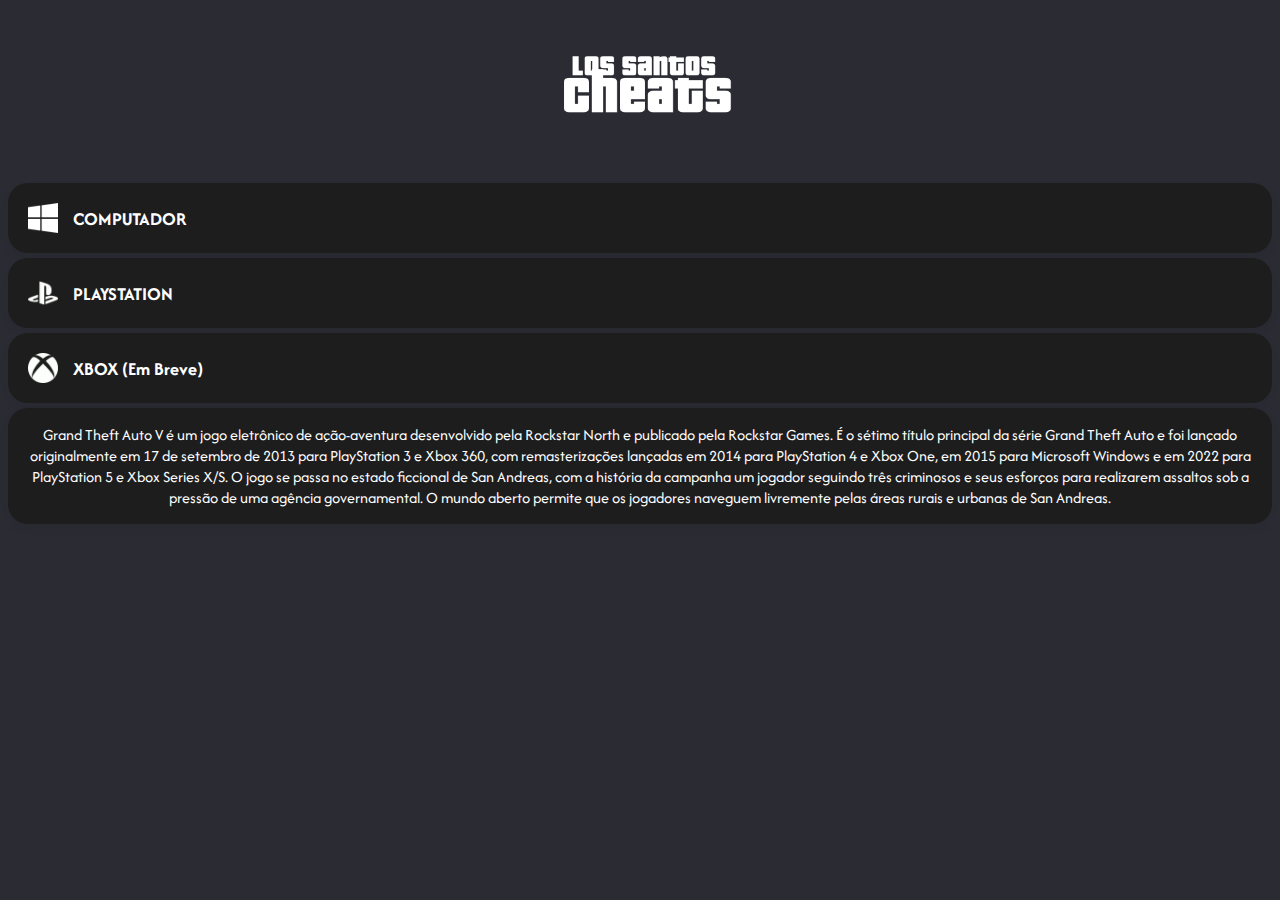
<file: index.html>
<!DOCTYPE html>
<html>

<head>
  <meta charset="UTF-8">
  <meta name="viewport" content="width=device-width, initial-scale=1">
  <title></title>
  
  <link rel="preconnect" href="https://fonts.googleapis.com">
  <link rel="preconnect" href="https://fonts.gstatic.com" crossorigin>
  <link href="https://fonts.googleapis.com/css2?family=Afacad+Flux:wght@100..1000&display=swap" rel="stylesheet">
  
  <link rel="stylesheet" href="menu.css">
  
</head>

<body>
  
<div class="container">
  
<div class="title">
<img src="Novo projeto 286 [752A6C7].png" height="170">
</div>

<div class="selec" onclick="pc()">
   <img src="485 Sem Título_20241006180355.png" width="30">
   <h3>COMPUTADOR </h3>
</div>

<div class="selec" onclick="ps()">
   <img src="485 Sem Título_20241006180324.png" width="30">
   <h3>PLAYSTATION</h3>
</div>

<div class="selec" onclick="alert('Em Breve')">
   <img src="485 Sem Título_20241006180335.png" width="30">
   <h3>XBOX (Em Breve)</h3>
</div>

<div class="info">
  
  <p>Grand Theft Auto V é um jogo eletrônico de ação-aventura desenvolvido pela Rockstar North e publicado pela Rockstar Games. É o sétimo título principal da série Grand Theft Auto e foi lançado originalmente em 17 de setembro de 2013 para PlayStation 3 e Xbox 360, com remasterizações lançadas em 2014 para PlayStation 4 e Xbox One, em 2015 para Microsoft Windows e em 2022 para PlayStation 5 e Xbox Series X/S. O jogo se passa no estado ficcional de San Andreas, com a história da campanha um jogador seguindo três criminosos e seus esforços para realizarem assaltos sob a pressão de uma agência governamental. O mundo aberto permite que os jogadores naveguem livremente pelas áreas rurais e urbanas de San Andreas.</p>
  
</div>

</div>

<script>
  
  function pc() {
        window.location.href = "cheatspc.html";
    }
    
  function ps() {
        window.location.href = "cheatsps.html";
    }  
    
  
</script>

</body>

</html>
</file>
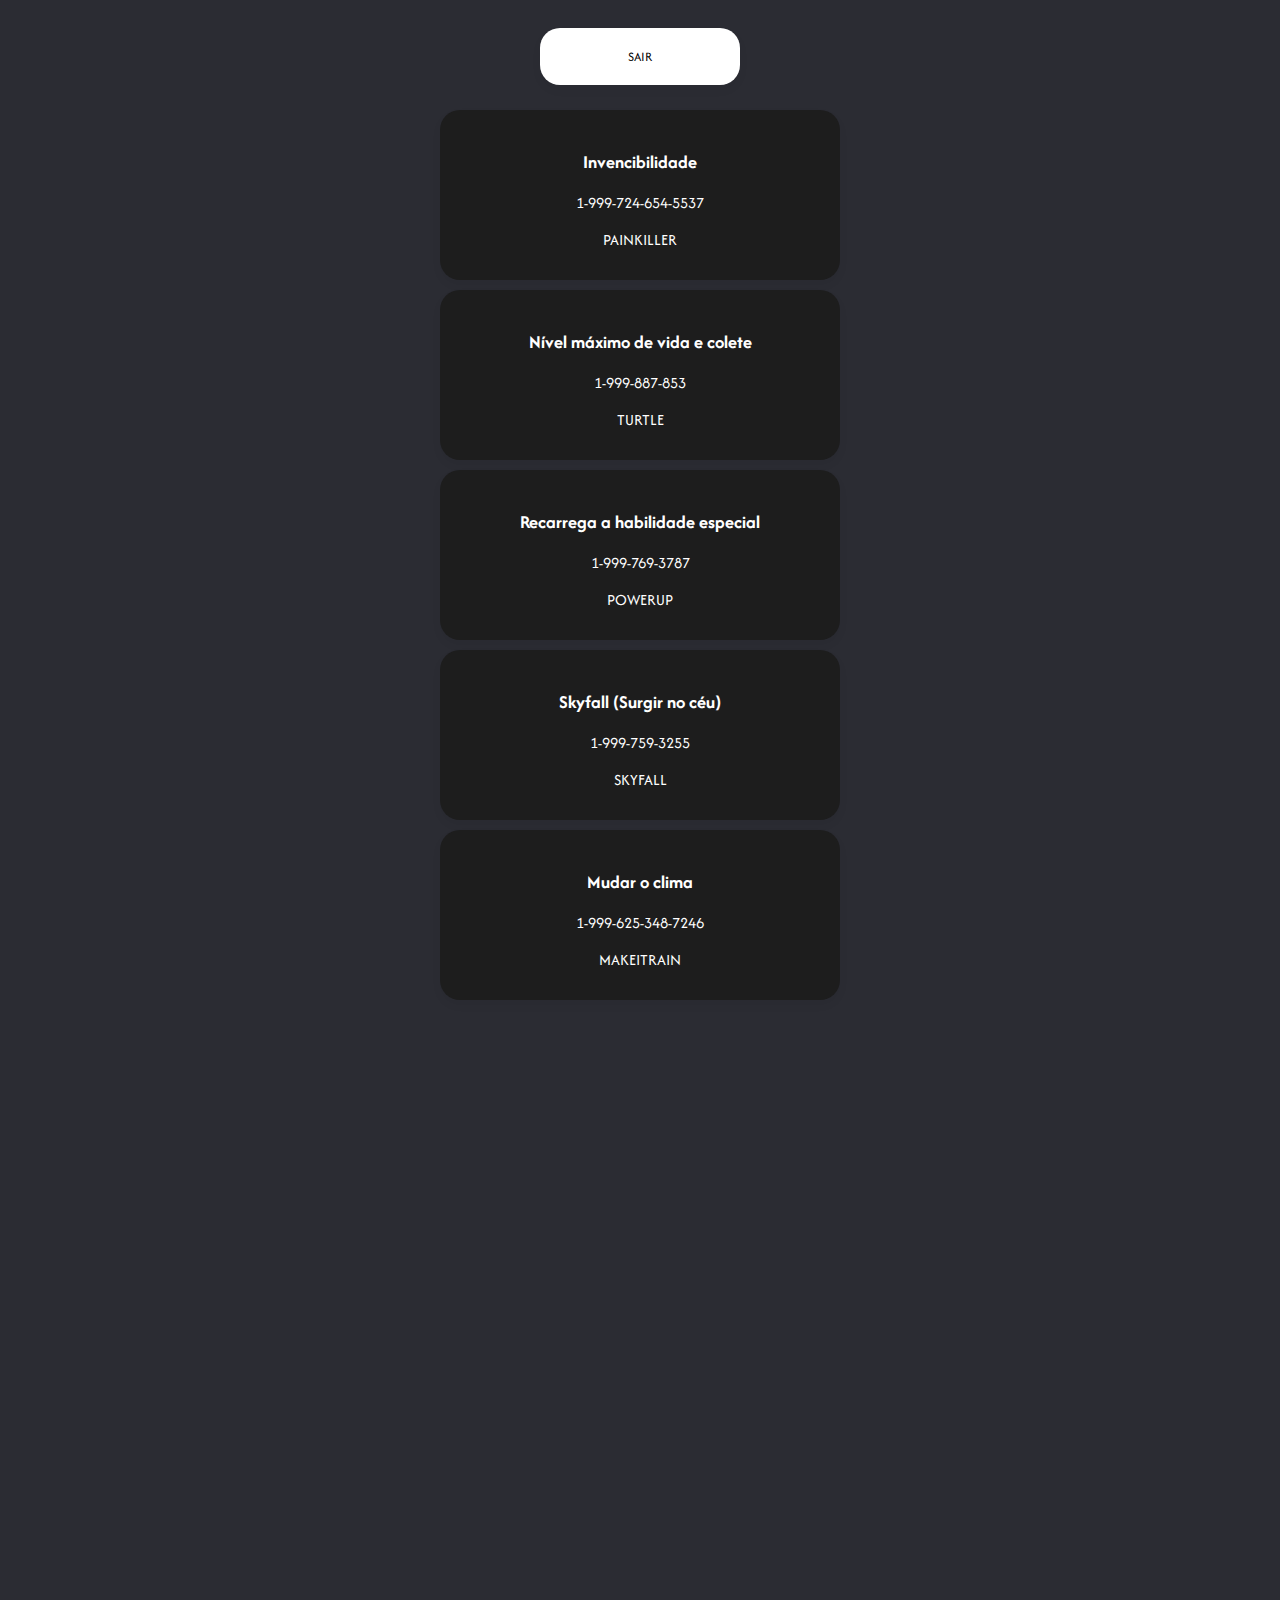
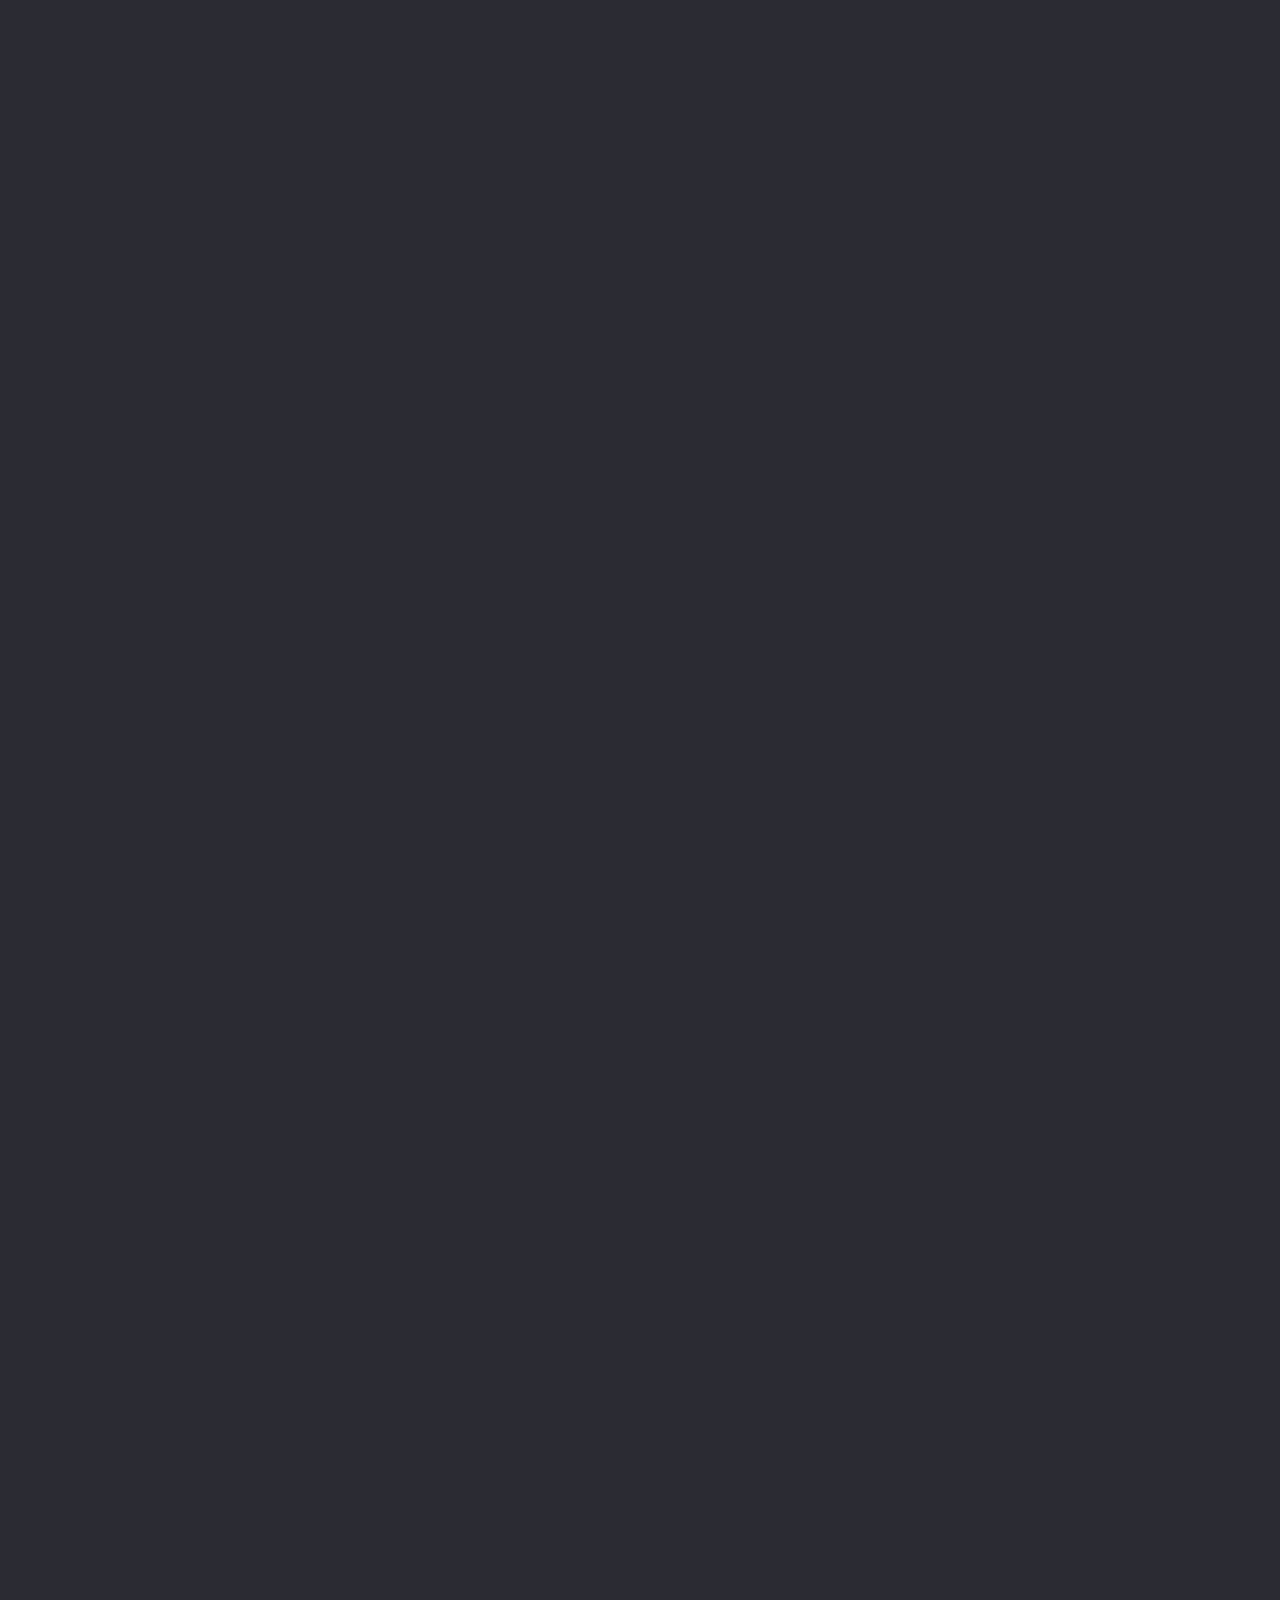
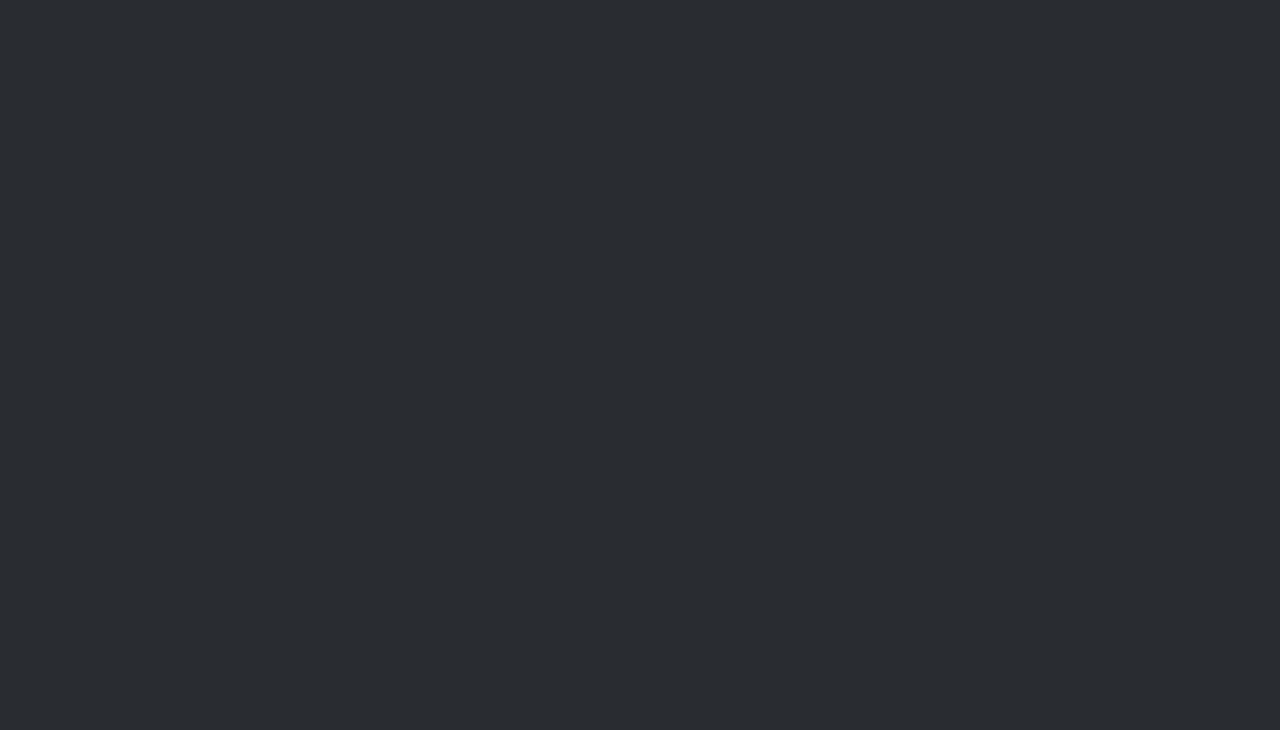
<file: cheatspc.html>
<!DOCTYPE html>
<html lang="en">
<head>
  <meta charset="UTF-8">
  <meta http-equiv="X-UA-Compatible" content="IE=Edge">
  <meta name="viewport" content="width=device-width, initial-scale=1">

  <link rel="preconnect" href="https://fonts.googleapis.com">
  <link rel="preconnect" href="https://fonts.gstatic.com" crossorigin>
  <link href="https://fonts.googleapis.com/css2?family=Afacad+Flux:wght@100..1000&display=swap" rel="stylesheet">

  <link rel="stylesheet" href="cheatspc.css">
  
</head>

<body>

<div class="container">
  
 <button onclick="exit()">SAIR</button>
  
  
  <div class="cheat">
    <h3>Invencibilidade</h3>
    <p>1-999-724-654-5537</p>
    <p>PAINKILLER</p>
  </div>
  
  <div class="cheat">
    <h3>Nível máximo de vida e colete</h3>
    <p>1-999-887-853</p>
    <p>TURTLE</p>
  </div>
  
  <div class="cheat">
    <h3>Recarrega a habilidade especial</h3>
    <p>1-999-769-3787</p>
    <p>POWERUP</p>
  </div>

  <div class="cheat">
    <h3>Skyfall (Surgir no céu)</h3>
    <p>1-999-759-3255</p>
    <p>SKYFALL</p>
  </div>
  
  <div class="cheat">
    <h3>Mudar o clima</h3>
    <p>1-999-625-348-7246</p>
    <p>MAKEITRAIN</p>
  </div>
  
  <div class="cheat">
    <h3>Balas incendiárias</h3>
    <p>1-999-462-363-4279</p>
    <p>INCENDIARY</p>
  </div>
  
  <div class="cheat">
    <h3>Ataques corpo a corpo explosivos</h3>
    <p>1-999-4684-2637</p>
    <p>HOTHANDS</p>
  </div>
  
  <div class="cheat">
    <h3>Mira em câmera lenta</h3>
    <p>1-999-332-3393</p>
    <p>DEADEYE</p>
  </div>
  
  <div class="cheat">
    <h3>Câmera lenta</h3>
    <p>1-999-756-966</p>
    <p>SLOWMO</p>
  </div>
  
  <div class="cheat">
    <h3>Gravidade lunar</h3>
    <p>1-999-356-2837</p>
    <p>FLOATER</p>
  </div>
  
  <div class="cheat">
    <h3>Carros derrapam mais</h3>
    <p>1-999-766-9329</p>
    <p>SNOWDAY</p>
  </div>
  
  <div class="cheat">
    <h3>Paraquedas</h3>
    <p>1-999-759-3483</p>
    <p>SKYDIVE</p>
  </div>
  
    <div class="cheat">
    <h3>Carro Comet</h3>
    <p>1-999-266-38</p>
    <p>COMET</p>
  </div>
  
  <div class="cheat">
    <h3>Carro Rapid GT</h3>
    <p>1-999-727-4348</p>
    <p>RAPIDGT</p>
  </div>

  <div class="cheat">
    <h3>Moto PCJ-600</h3>
    <p>1-999-762-538</p>
    <p>ROCKET</p>
  </div>

 <div class="cheat">
    <h3>Moto Sanchez</h3>
    <p>1-999-633-7623</p>
    <p>OFFROAD</p>
  </div>
 
 <div class="cheat">
   <h3>Bicicleta BMX</h3>
   <p>1-999-226-348</p>
   <p>BANDIT</p>
 </div>
 
 <div class="cheat">
   <h3>Limousine</h3>
   <p>1-999-846-39663</p>
   <p>VINEWOOD</p>
 </div>
 
 <div class="cheat">
   <h3>Caminhão de lixo Trashmaster</h3>
   <p>1-999-872-433</p>
   <p>TRASHED</p>
 </div> 

 <div class="cheat">
   <h3>Helicóptero Buzzard</h3>
   <p>1-999-289-9633</p>
   <p>BUZZOFF</p>
 </div>

 <div class="cheat">
   <h3>Avião de Acrobacias</h3>
   <p>1-999-2276-78676</p>
   <p>BARNSTORM</p>
 </div>
  
</div>

<script>
  
      function exit() {
        window.location.href = "index.html";
    }
  
</script>

  <script src="main.js"></script>
</body>
</html>
</file>
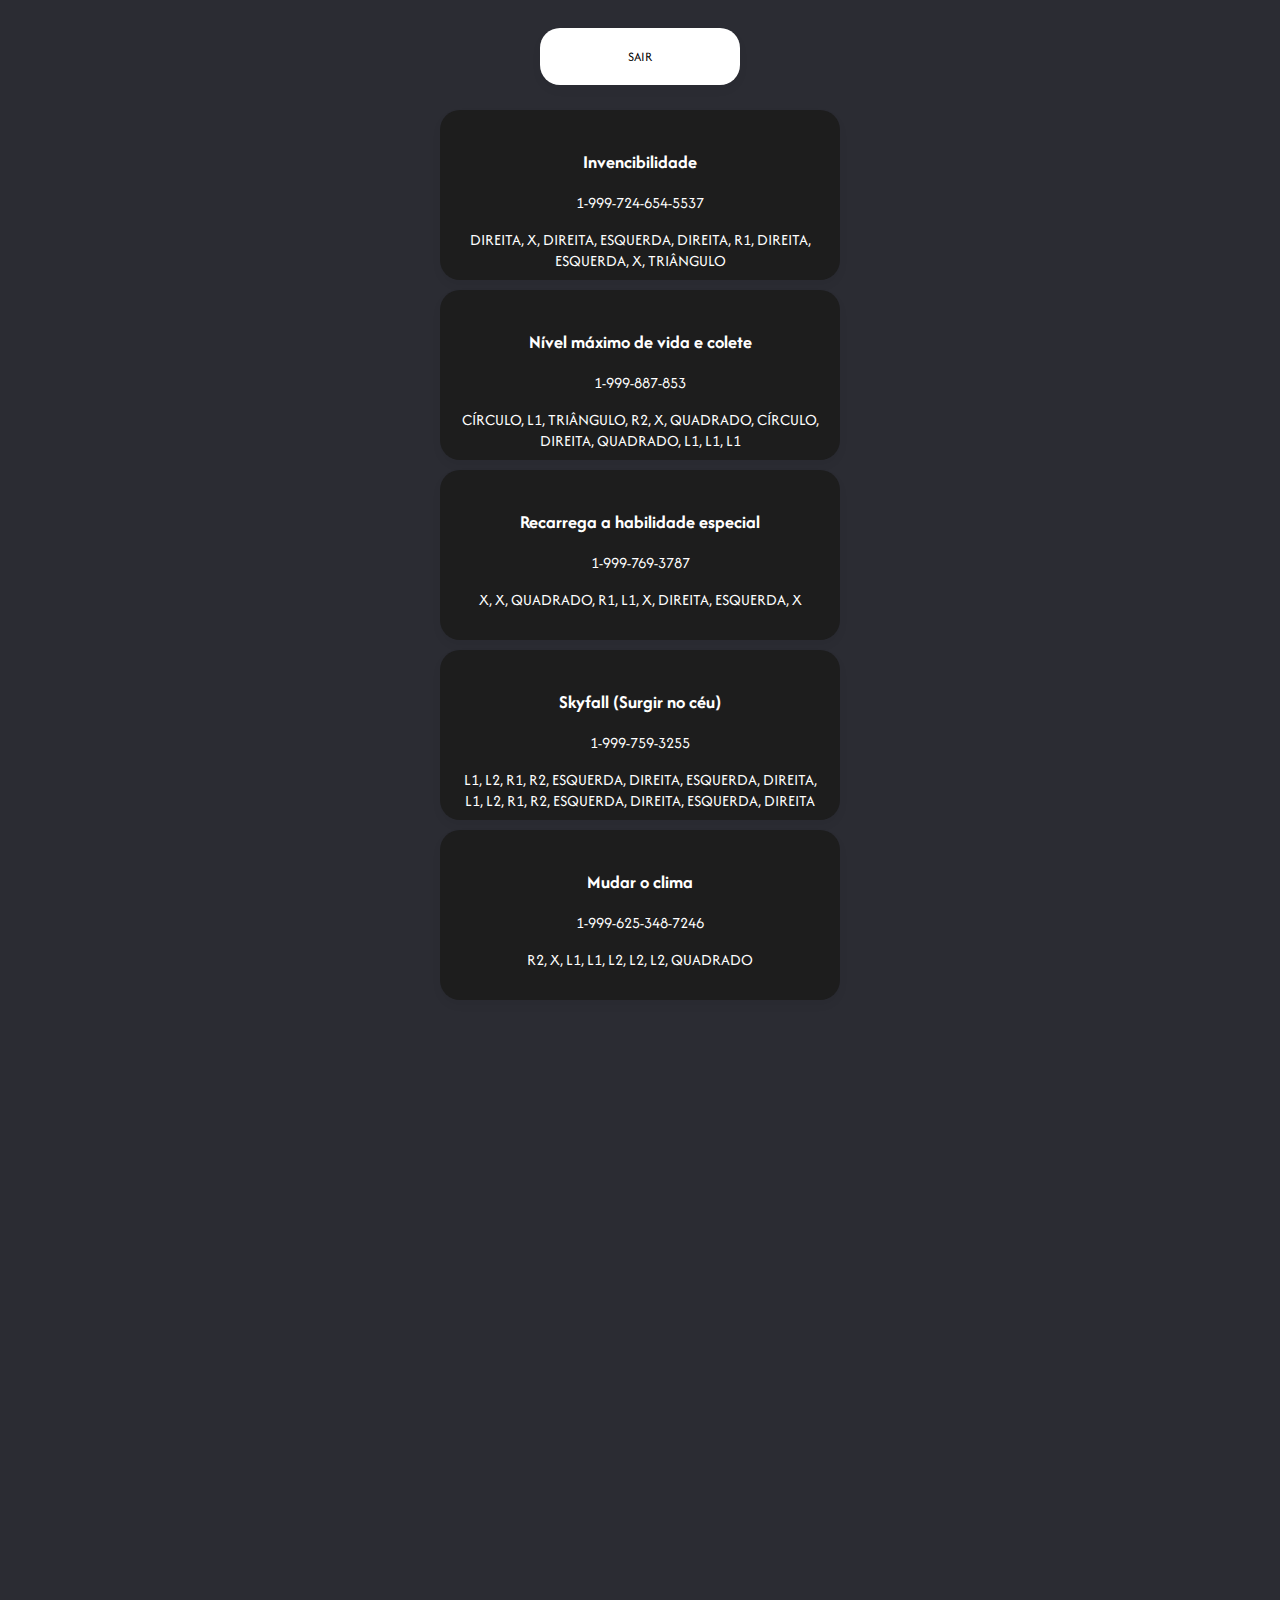
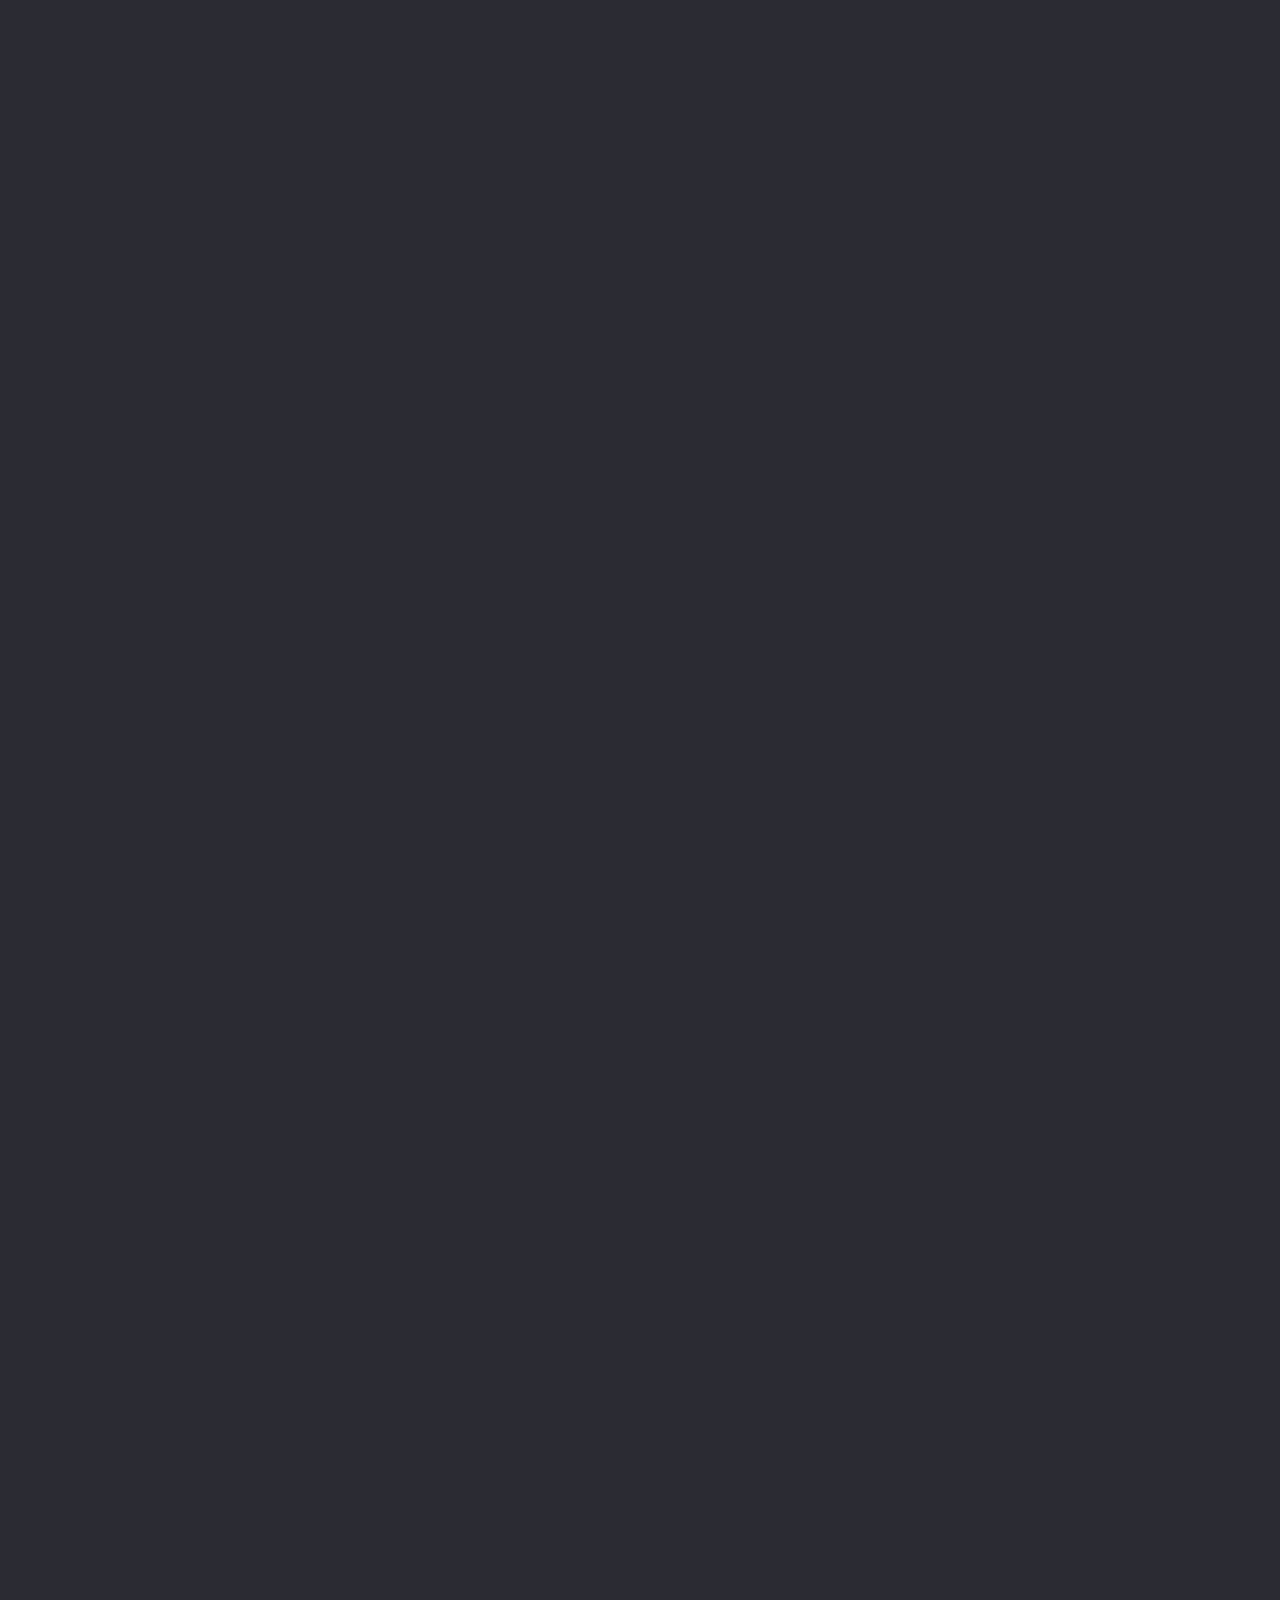
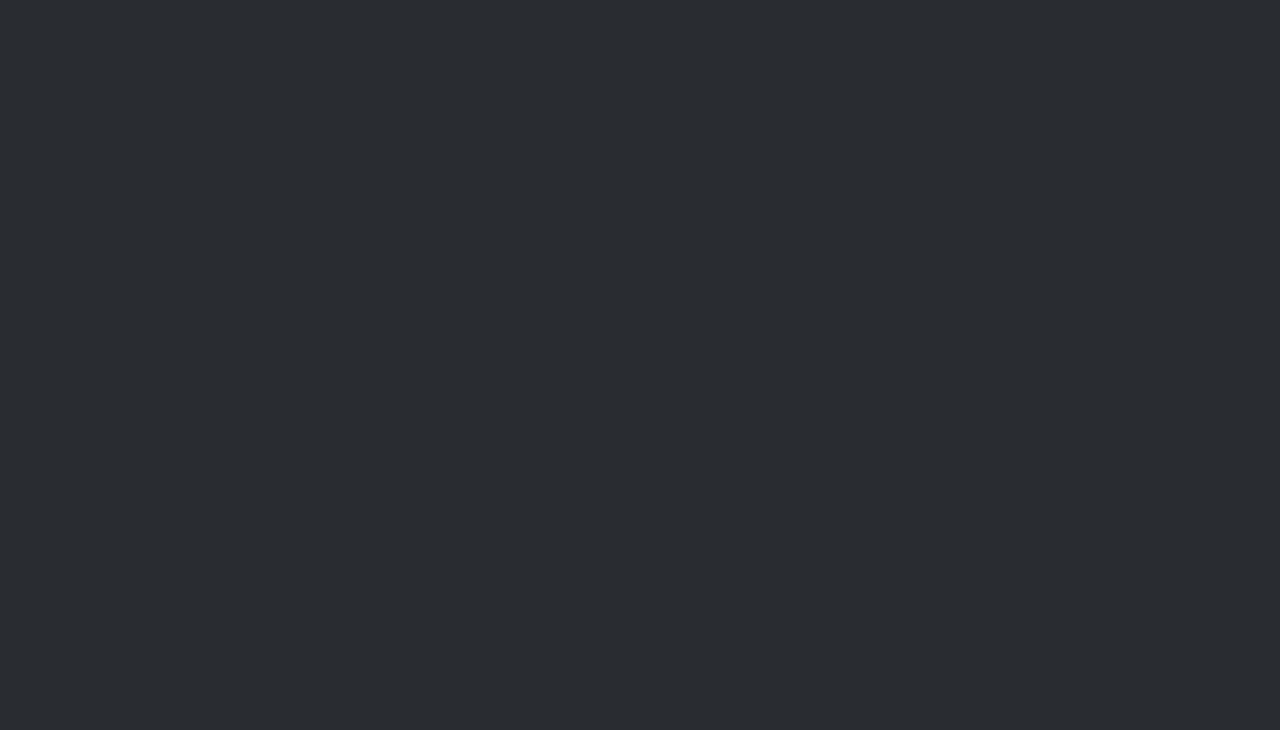
<file: cheatsps.html>
<!DOCTYPE html>
<html lang="en">
<head>
  <meta charset="UTF-8">
  <meta http-equiv="X-UA-Compatible" content="IE=Edge">
  <meta name="viewport" content="width=device-width, initial-scale=1">

  <link rel="preconnect" href="https://fonts.googleapis.com">
  <link rel="preconnect" href="https://fonts.gstatic.com" crossorigin>
  <link href="https://fonts.googleapis.com/css2?family=Afacad+Flux:wght@100..1000&display=swap" rel="stylesheet">

  <link rel="stylesheet" href="cheatsps.css">
  
</head>

<body>

<div class="container">
  
 <button onclick="exit()">SAIR</button>
  
  
  <div class="cheat">
    <h3>Invencibilidade</h3>
    <p>1-999-724-654-5537</p>
    <p>DIREITA, X, DIREITA, ESQUERDA, DIREITA, R1, DIREITA, ESQUERDA, X, TRIÂNGULO</p>
  </div>
  
  <div class="cheat">
    <h3>Nível máximo de vida e colete</h3>
    <p>1-999-887-853</p>
    <p>CÍRCULO, L1, TRIÂNGULO, R2, X, QUADRADO, CÍRCULO, DIREITA, QUADRADO, L1, L1, L1</p>
  </div>
  
  <div class="cheat">
    <h3>Recarrega a habilidade especial</h3>
    <p>1-999-769-3787</p>
    <p>X, X, QUADRADO, R1, L1, X, DIREITA, ESQUERDA, X</p>
  </div>

  <div class="cheat">
    <h3>Skyfall (Surgir no céu)</h3>
    <p>1-999-759-3255</p>
    <p>L1, L2, R1, R2, ESQUERDA, DIREITA, ESQUERDA, DIREITA, L1, L2, R1, R2, ESQUERDA, DIREITA, ESQUERDA, DIREITA</p>
  </div>
  
  <div class="cheat">
    <h3>Mudar o clima</h3>
    <p>1-999-625-348-7246</p>
    <p>R2, X, L1, L1, L2, L2, L2, QUADRADO</p>
  </div>
  
  <div class="cheat">
    <h3>Balas incendiárias</h3>
    <p>1-999-462-363-4279</p>
    <p>	L1, R1, QUADRADO, R1, ESQUERDA, R2, R1, ESQUERDA, QUADRADO, DIREITA, L1, L1</p>
  </div>
  
  <div class="cheat">
    <h3>Ataques corpo a corpo explosivos</h3>
    <p>1-999-4684-2637</p>
    <p>DIREITA, ESQUERDA, X, TRIÂNGULO, R1, CÍRCULO, CÍRCULO, CÍRCULO, L2</p>
  </div>
  
  <div class="cheat">
    <h3>Mira em câmera lenta</h3>
    <p>1-999-332-3393</p>
    <p>QUADRADO, L2, R1, TRIÂNGULO, ESQUERDA, QUADRADO, L2, DIREITA, X</p>
  </div>
  
  <div class="cheat">
    <h3>Câmera lenta</h3>
    <p>1-999-756-966</p>
    <p>TRIÂNGULO, ESQUERDA, DIREITA, DIREITA, QUADRADO, R2, R1</p>
  </div>
  
  <div class="cheat">
    <h3>Gravidade lunar</h3>
    <p>1-999-356-2837</p>
    <p>ESQUERDA, ESQUERDA, L1, R1, L1, DIREITA, ESQUERDA, L1, ESQUERDA</p>
  </div>
  
  <div class="cheat">
    <h3>Carros derrapam mais</h3>
    <p>1-999-766-9329</p>
    <p>TRIÂNGULO, R1, R1, ESQUERDA, R1, L1, R2, L1</p>
  </div>
  
  <div class="cheat">
    <h3>Paraquedas</h3>
    <p>1-999-759-3483</p>
    <p>ESQUERDA, DIREITA, L1, L2, R1, R2, R2, ESQUERDA, ESQUERDA, DIREITA, L1</p>
  </div>
  
    <div class="cheat">
    <h3>Carro Comet</h3>
    <p>1-999-266-38</p>
    <p>R1, CÍRCULO, R2, DIREITA, L1, L2, X, X, QUADRADO, R1</p>
  </div>
  
  <div class="cheat">
    <h3>Carro Rapid GT</h3>
    <p>1-999-727-4348</p>
    <p>R2, L1, CÍRCULO, DIREITA, L1, R1, DIREITA, ESQUERDA, CÍRCULO, R2</p>
  </div>

  <div class="cheat">
    <h3>Moto PCJ-600</h3>
    <p>1-999-762-538</p>
    <p>R1, DIREITA, ESQUERDA, DIREITA, R2, ESQUERDA, DIREITA, QUADRADO, DIREITA, L2, L1, L1</p>
  </div>

 <div class="cheat">
    <h3>Moto Sanchez</h3>
    <p>1-999-633-7623</p>
    <p>CÍRCULO, X, L1, CÍRCULO, CÍRCULO, L1, CÍRCULO, R1, R2, L2, L1, L1</p>
  </div>
 
 <div class="cheat">
   <h3>Bicicleta BMX</h3>
   <p>1-999-226-348</p>
   <p>ESQUERDA, ESQUERDA, DIREITA, DIREITA, ESQUERDA, DIREITA, QUADRADO, CÍRCULO, TRIÂNGULO, R1, R2</p>
 </div>
 
 <div class="cheat">
   <h3>Limousine</h3>
   <p>1-999-846-39663</p>
   <p>R2, DIREITA, L2, ESQUERDA, ESQUERDA, R1, L1, CÍRCULO, DIREITA</p>
 </div>
 
 <div class="cheat">
   <h3>Caminhão de lixo Trashmaster</h3>
   <p>1-999-872-433</p>
   <p>CÍRCULO, R1, CÍRCULO, R1, ESQUERDA, ESQUERDA, R1, L1, CÍRCULO, DIREITA</p>
 </div> 

 <div class="cheat">
   <h3>Helicóptero Buzzard</h3>
   <p>1-999-289-9633</p>
   <p>CÍRCULO, CÍRCULO, L1, CÍRCULO, CÍRCULO, CÍRCULO, L1, L2, R1, TRIÂNGULO, CÍRCULO, TRIÂNGULO</p>
 </div>

 <div class="cheat">
   <h3>Avião de Acrobacias</h3>
   <p>1-999-2276-78676</p>
   <p>CÍRCULO, DIREITA, L1, L2, ESQUERDA, R1, L1, L1, ESQUERDA, ESQUERDA, X, TRIÂNGULO</p>
 </div>
  
</div>

<script>
  
      function exit() {
        window.location.href = "index.html";
    }
  
</script>

  <script src="main.js"></script>
</body>
</html>
</file>
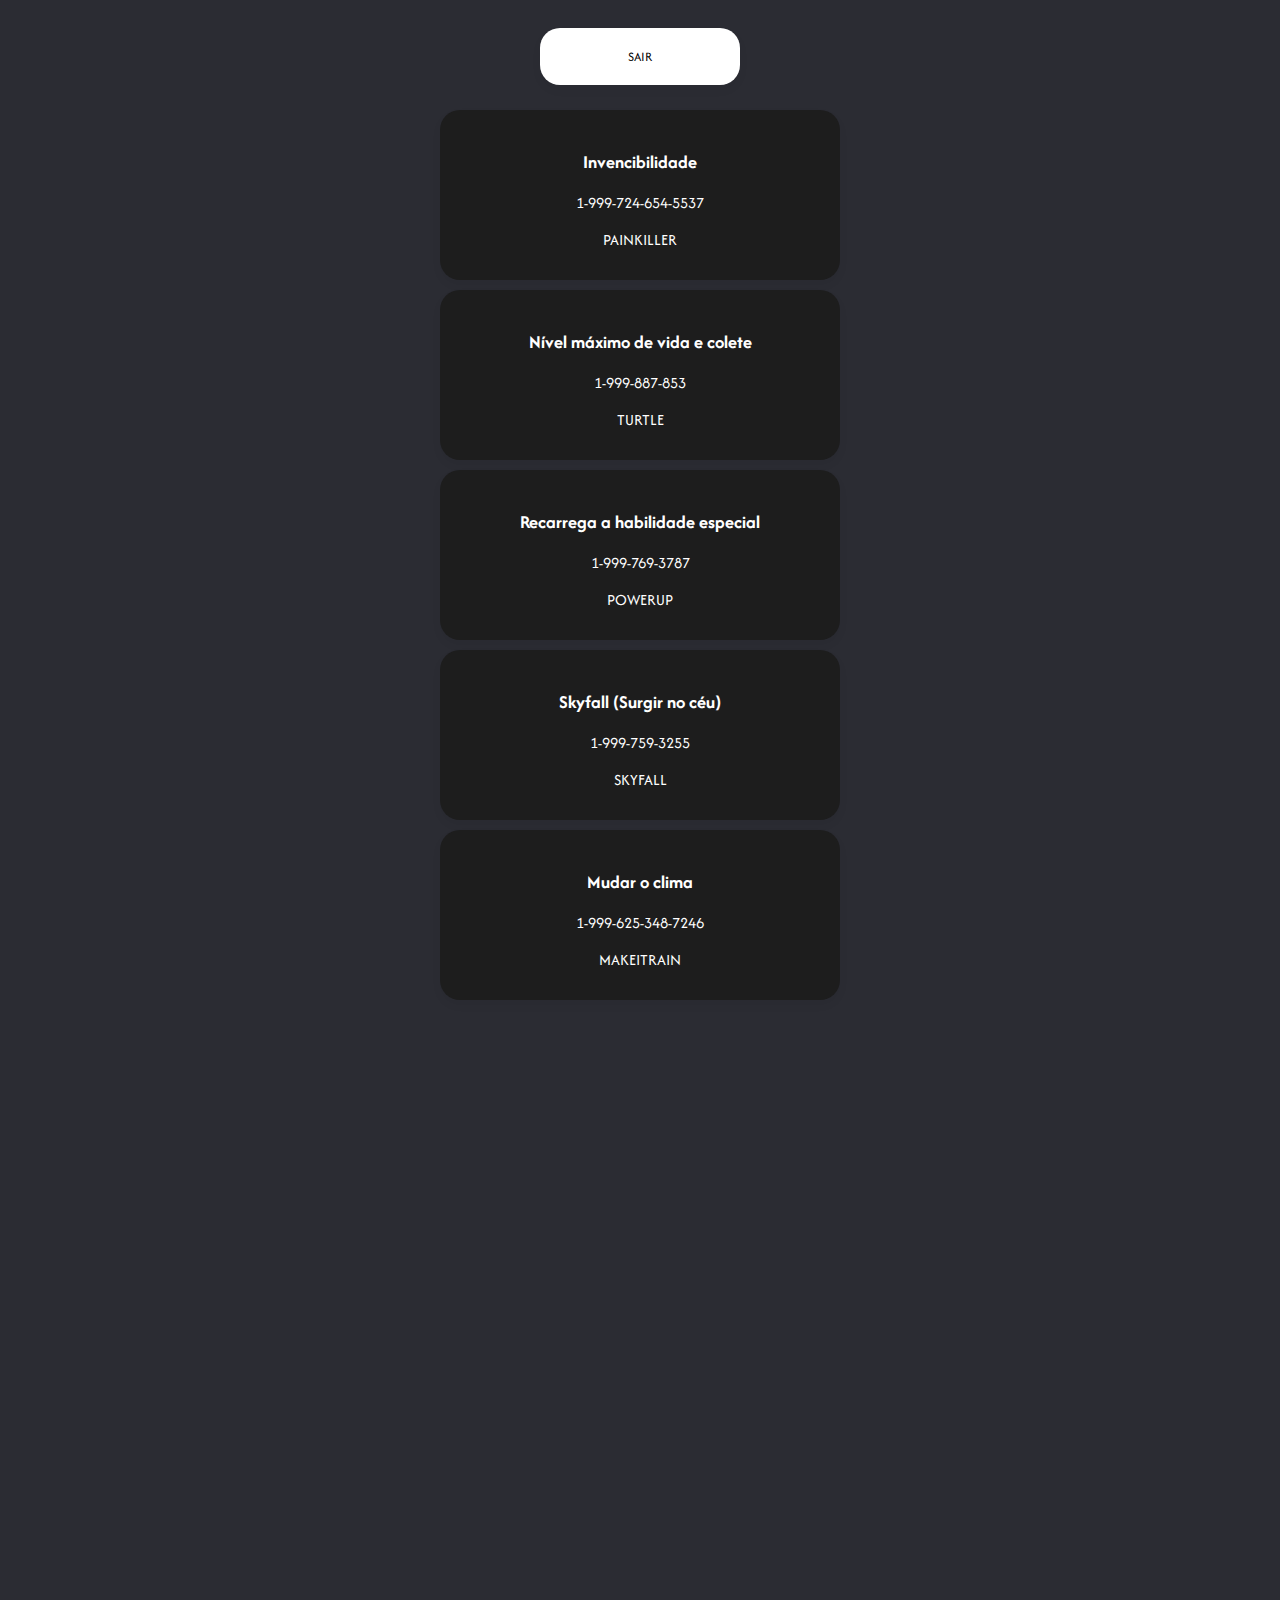
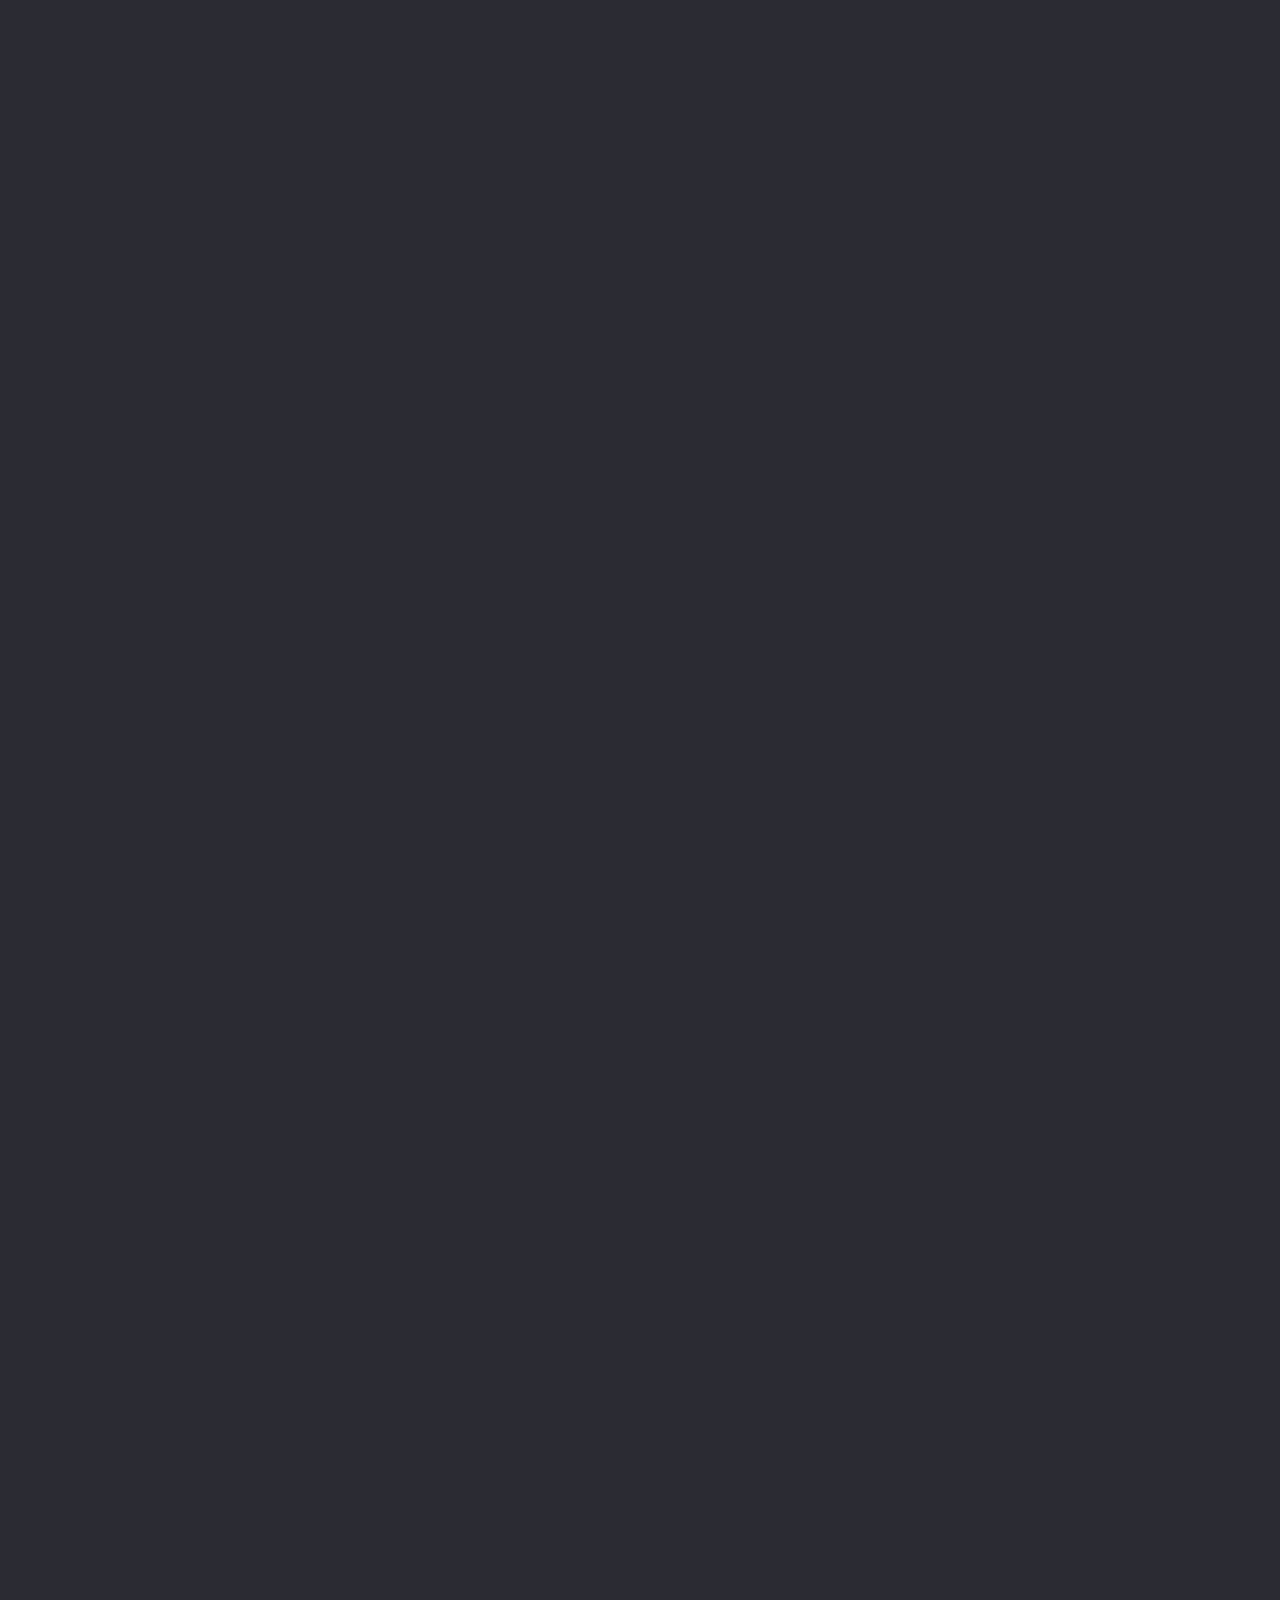
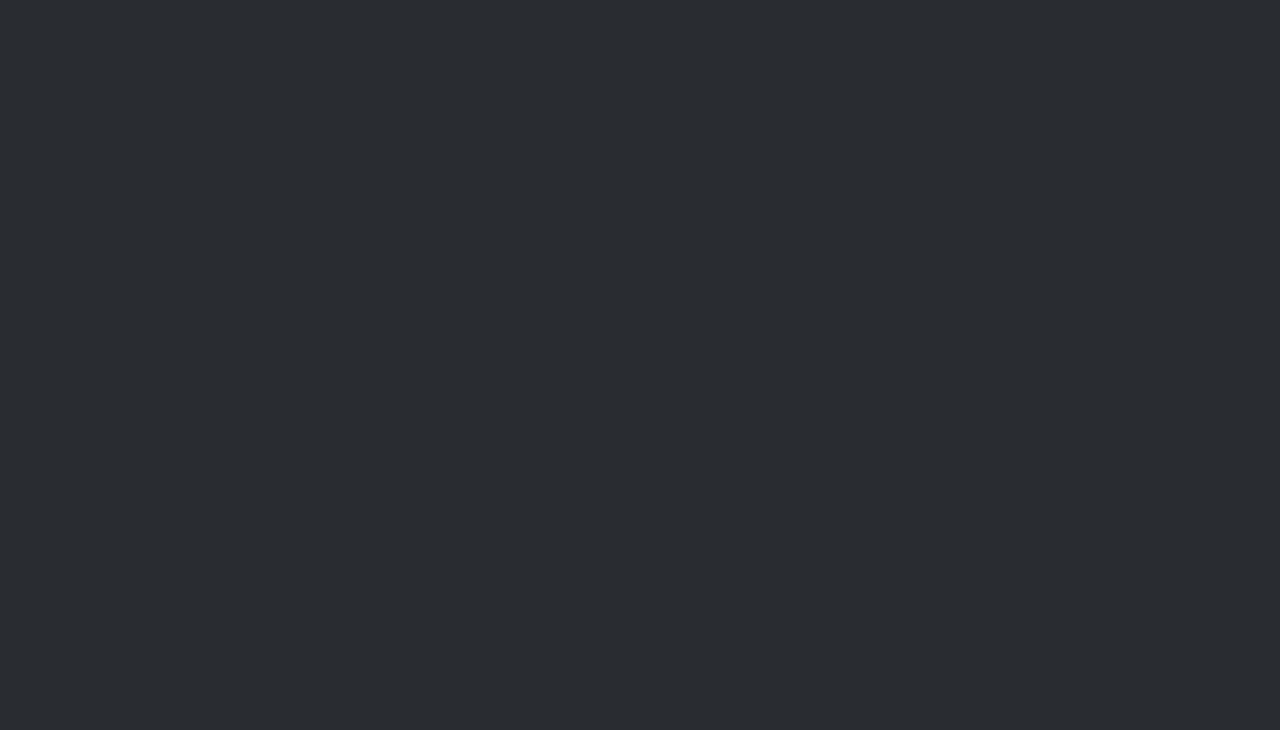
<file: cheatsxb.html>
<!DOCTYPE html>
<html lang="en">
<head>
  <meta charset="UTF-8">
  <meta http-equiv="X-UA-Compatible" content="IE=Edge">
  <meta name="viewport" content="width=device-width, initial-scale=1">

  <link rel="preconnect" href="https://fonts.googleapis.com">
  <link rel="preconnect" href="https://fonts.gstatic.com" crossorigin>
  <link href="https://fonts.googleapis.com/css2?family=Afacad+Flux:wght@100..1000&display=swap" rel="stylesheet">

  <link rel="stylesheet" href="cheatsxb.css">
  
</head>

<body>

<div class="container">
  
 <button onclick="exit()">SAIR</button>
  
  
  <div class="cheat">
    <h3>Invencibilidade</h3>
    <p>1-999-724-654-5537</p>
    <p>PAINKILLER</p>
  </div>
  
  <div class="cheat">
    <h3>Nível máximo de vida e colete</h3>
    <p>1-999-887-853</p>
    <p>TURTLE</p>
  </div>
  
  <div class="cheat">
    <h3>Recarrega a habilidade especial</h3>
    <p>1-999-769-3787</p>
    <p>POWERUP</p>
  </div>

  <div class="cheat">
    <h3>Skyfall (Surgir no céu)</h3>
    <p>1-999-759-3255</p>
    <p>SKYFALL</p>
  </div>
  
  <div class="cheat">
    <h3>Mudar o clima</h3>
    <p>1-999-625-348-7246</p>
    <p>MAKEITRAIN</p>
  </div>
  
  <div class="cheat">
    <h3>Balas incendiárias</h3>
    <p>1-999-462-363-4279</p>
    <p>INCENDIARY</p>
  </div>
  
  <div class="cheat">
    <h3>Ataques corpo a corpo explosivos</h3>
    <p>1-999-4684-2637</p>
    <p>HOTHANDS</p>
  </div>
  
  <div class="cheat">
    <h3>Mira em câmera lenta</h3>
    <p>1-999-332-3393</p>
    <p>DEADEYE</p>
  </div>
  
  <div class="cheat">
    <h3>Câmera lenta</h3>
    <p>1-999-756-966</p>
    <p>SLOWMO</p>
  </div>
  
  <div class="cheat">
    <h3>Gravidade lunar</h3>
    <p>1-999-356-2837</p>
    <p>FLOATER</p>
  </div>
  
  <div class="cheat">
    <h3>Carros derrapam mais</h3>
    <p>1-999-766-9329</p>
    <p>SNOWDAY</p>
  </div>
  
  <div class="cheat">
    <h3>Paraquedas</h3>
    <p>1-999-759-3483</p>
    <p>SKYDIVE</p>
  </div>
  
    <div class="cheat">
    <h3>Carro Comet</h3>
    <p>1-999-266-38</p>
    <p>COMET</p>
  </div>
  
  <div class="cheat">
    <h3>Carro Rapid GT</h3>
    <p>1-999-727-4348</p>
    <p>RAPIDGT</p>
  </div>

  <div class="cheat">
    <h3>Moto PCJ-600</h3>
    <p>1-999-762-538</p>
    <p>ROCKET</p>
  </div>

 <div class="cheat">
    <h3>Moto Sanchez</h3>
    <p>1-999-633-7623</p>
    <p>OFFROAD</p>
  </div>
 
 <div class="cheat">
   <h3>Bicicleta BMX</h3>
   <p>1-999-226-348</p>
   <p>BANDIT</p>
 </div>
 
 <div class="cheat">
   <h3>Limousine</h3>
   <p>1-999-846-39663</p>
   <p>VINEWOOD</p>
 </div>
 
 <div class="cheat">
   <h3>Caminhão de lixo Trashmaster</h3>
   <p>1-999-872-433</p>
   <p>TRASHED</p>
 </div> 

 <div class="cheat">
   <h3>Helicóptero Buzzard</h3>
   <p>1-999-289-9633</p>
   <p>BUZZOFF</p>
 </div>

 <div class="cheat">
   <h3>Avião de Acrobacias</h3>
   <p>1-999-2276-78676</p>
   <p>BARNSTORM</p>
 </div>
  
</div>

<script>
  
      function exit() {
        window.location.href = "index.html";
    }
  
</script>

  <script src="main.js"></script>
</body>
</html>
</file>
<file: menu.css>
body {
    background-color: #2B2C33;
}

.selec {
  padding: 20px 20px;
  border-radius: 20px;
  background-color: #1D1D1D;
  box-shadow: 0 5px 10px rgba(0, 0, 0, 0.05);
}

img {
  margin: center;
}

h3 {
  text-align: center;
  color: #FFFFFF;
  font-family: "Afacad Flux", sans-serif;
  font-optical-sizing: auto;
  font-weight: <weight>;
  font-style: normal;
  font-variation-settings:
    "slnt" 0;
}

p {
  text-align: center;
  color: #FFFFFF;
  font-family: "Afacad Flux",
  sans-serif;
  font-optical-sizing: auto;
  font-weight: <weight>;
  font-style: normal;
  font-variation-settings: "slnt" 0;
}

.container div {
  margin: 5px 0;
}

.selec {
    display: flex;
    align-items: center; /* Alinha o texto verticalmente ao centro da imagem */
}

.selec img {
    max-width: 150px; /* Defina o tamanho da imagem conforme necessário */
    margin-right: 15px; /* Espaçamento entre a imagem e o texto */
}

.selec h3 {
    margin: 0; /* Remove margem para manter o texto próximo à imagem */
}

.info {
  display: flex;
  flex-direction: column;
  align-items: center;
}

.info button {
  margin: 10px 0;
  width: 200px;
}

.info {
  display: flex;
  flex-direction: column;
  align-items: center;
}

.info button {
  margin: 10px 0;
  width: 200px;
}

/* Customização Div */

.info {
  border-radius: 20px;
  background-color: #1D1D1D;
  box-shadow: 0 5px 10px rgba(0, 0, 0, 0.05);
}

.title {
  display: flex;
  flex-direction: column;
  align-items: center;
}
</file>
<file: cheatspc.css>
body {
    background-color: #2B2C33;
}

h3 {
  text-align: center;
  color: #FFFFFF;
  font-family: "Afacad Flux", sans-serif;
  font-optical-sizing: auto;
  font-weight: <weight>;
  font-style: normal;
  font-variation-settings:
    "slnt" 0;
}

p {
  text-align: center;
  color: #FFFFFF;
  font-family: "Afacad Flux",
  sans-serif;
  font-optical-sizing: auto;
  font-weight: <weight>;
  font-style: normal;
  font-variation-settings: "slnt" ;
}

button {
  background-color: #FFFFFF;
  border: none;
  color: #000000;
  padding: 20px 20px;
  border-radius: 20px;
  box-shadow: 0 5px 10px rgba(0, 0, 0, 0.05);
  font-family: "Afacad Flux",
  sans-serif;
  font-optical-sizing: auto;
  font-weight: <weight>;
  font-style: normal;
  font-variation-settings: "slnt" 0;
}

.cheat {
  padding: 20px;
  border-radius: 20px;
  background-color: #1D1D1D;
  background-attachment: fixed;
  box-shadow: 0 5px 10px rgba(0, 0, 0, 0.05);
  width: 360px;
  height: 130px;
}

.container {
    display: flex;
    flex-direction: column;
    align-items: center;
}

.container button {
    margin: 20px 0; 
    width: 200px;
}

.container div {
  margin: 5px 0;
}

.cheat {
    opacity: 0;
    transform: translateY(50px); /* Move a div 50px para baixo */
    transition: all 0.5s ease; /* Animação suave */
}

.visible {
    opacity: 1;
    transform: translateY(0); /* Volta à posição original */
}
</file>
<file: cheatsps.css>
body {
    background-color: #2B2C33;
}

h3 {
  text-align: center;
  color: #FFFFFF;
  font-family: "Afacad Flux", sans-serif;
  font-optical-sizing: auto;
  font-weight: <weight>;
  font-style: normal;
  font-variation-settings:
    "slnt" 0;
}

p {
  text-align: center;
  color: #FFFFFF;
  font-family: "Afacad Flux",
  sans-serif;
  font-optical-sizing: auto;
  font-weight: <weight>;
  font-style: normal;
  font-variation-settings: "slnt" ;
}

button {
  background-color: #FFFFFF;
  border: none;
  color: #000000;
  padding: 20px 20px;
  border-radius: 20px;
  box-shadow: 0 5px 10px rgba(0, 0, 0, 0.05);
  font-family: "Afacad Flux",
  sans-serif;
  font-optical-sizing: auto;
  font-weight: <weight>;
  font-style: normal;
  font-variation-settings: "slnt" 0;
}

.cheat {
  padding: 20px;
  border-radius: 20px;
  background-color: #1D1D1D;
  background-attachment: fixed;
  box-shadow: 0 5px 10px rgba(0, 0, 0, 0.05);
  width: 360px;
  height: 130px;
}

.container {
    display: flex;
    flex-direction: column;
    align-items: center;
}

.container button {
    margin: 20px 0; 
    width: 200px;
}

.container div {
  margin: 5px 0;
}

.cheat {
    opacity: 0;
    transform: translateY(50px); /* Move a div 50px para baixo */
    transition: all 0.5s ease; /* Animação suave */
}

.visible {
    opacity: 1;
    transform: translateY(0); /* Volta à posição original */
}
</file>
<file: cheatsxb.css>
body {
    background-color: #2B2C33;
}

h3 {
  text-align: center;
  color: #FFFFFF;
  font-family: "Afacad Flux", sans-serif;
  font-optical-sizing: auto;
  font-weight: <weight>;
  font-style: normal;
  font-variation-settings:
    "slnt" 0;
}

p {
  text-align: center;
  color: #FFFFFF;
  font-family: "Afacad Flux",
  sans-serif;
  font-optical-sizing: auto;
  font-weight: <weight>;
  font-style: normal;
  font-variation-settings: "slnt" ;
}

button {
  background-color: #FFFFFF;
  border: none;
  color: #000000;
  padding: 20px 20px;
  border-radius: 20px;
  box-shadow: 0 5px 10px rgba(0, 0, 0, 0.05);
  font-family: "Afacad Flux",
  sans-serif;
  font-optical-sizing: auto;
  font-weight: <weight>;
  font-style: normal;
  font-variation-settings: "slnt" 0;
}

.cheat {
  padding: 20px;
  border-radius: 20px;
  background-color: #1D1D1D;
  background-attachment: fixed;
  box-shadow: 0 5px 10px rgba(0, 0, 0, 0.05);
  width: 360px;
  height: 130px;
}

.container {
    display: flex;
    flex-direction: column;
    align-items: center;
}

.container button {
    margin: 20px 0; 
    width: 200px;
}

.container div {
  margin: 5px 0;
}

.cheat {
    opacity: 0;
    transform: translateY(50px); /* Move a div 50px para baixo */
    transition: all 0.5s ease; /* Animação suave */
}

.visible {
    opacity: 1;
    transform: translateY(0); /* Volta à posição original */
}
</file>
